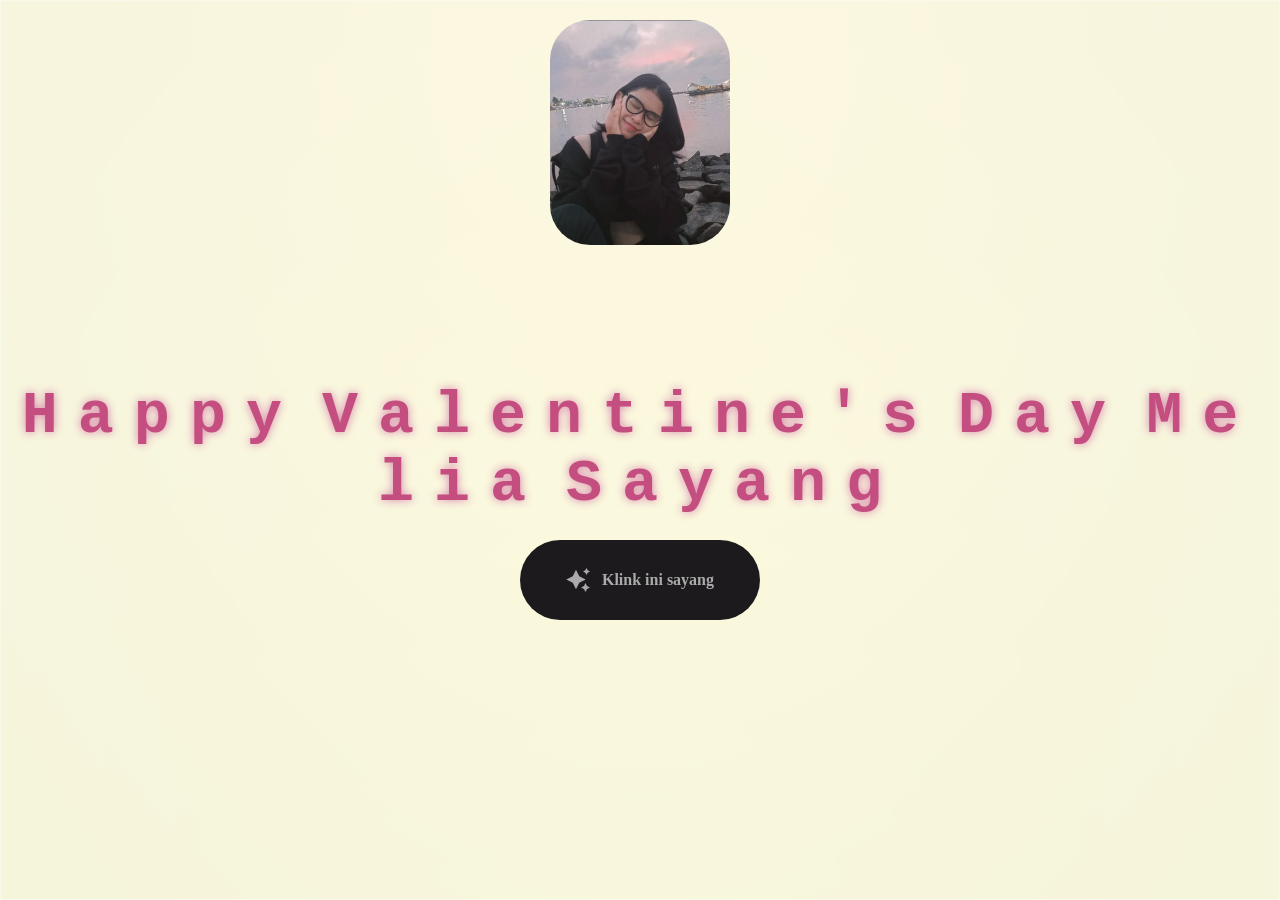
<file: index.html>
<html lang="en">

<head>
  <meta charset="UTF-8">
  <meta name="viewport" content="width=device-width, initial-scale=1.0">
  <link rel="shortcut icon" href="gift.png" type="image/x-icon">
  <link rel="stylesheet" href="index1.css">

  <!-- Document Title -->
  <title>I Have Something</title>
</head>

<body>
  
  <!-- Background -->
  <div class="night"></div>
  
  <!-- Title -->
  <h1 class="title"></h1>

  <!-- Image -->
  <div style="text-align: center; margin-top: 20px;  position: relative;">
    <img src="cewesahat.jpeg" alt="Gambar" style="width: 180px; height: auto; border-radius: 40px;">
  </div>

  <!-- Button -->
  <div style="position: absolute; top: 60vh; width: 100%; display: flex; justify-content: center;">
    <a href="flower.html" class="btn">
      <svg height="24" width="24" fill="#FFFFFF" viewBox="0 0 24 24" data-name="Layer 1" id="Layer_1" class="sparkle">
        <path
          d="M10,21.236,6.755,14.745.264,11.5,6.755,8.255,10,1.764l3.245,6.491L19.736,11.5l-6.491,3.245ZM18,21l1.5,3L21,21l3-1.5L21,18l-1.5-3L18,18l-3,1.5ZM19.333,4.667,20.5,7l1.167-2.333L24,3.5,21.667,2.333,20.5,0,19.333,2.333,17,3.5Z">
        </path>
      </svg>

      <span class="text">Klink ini sayang</span>
    </a>
  </div>

  <script src="indexjs.js"></script>
</body>

</html>
</file>
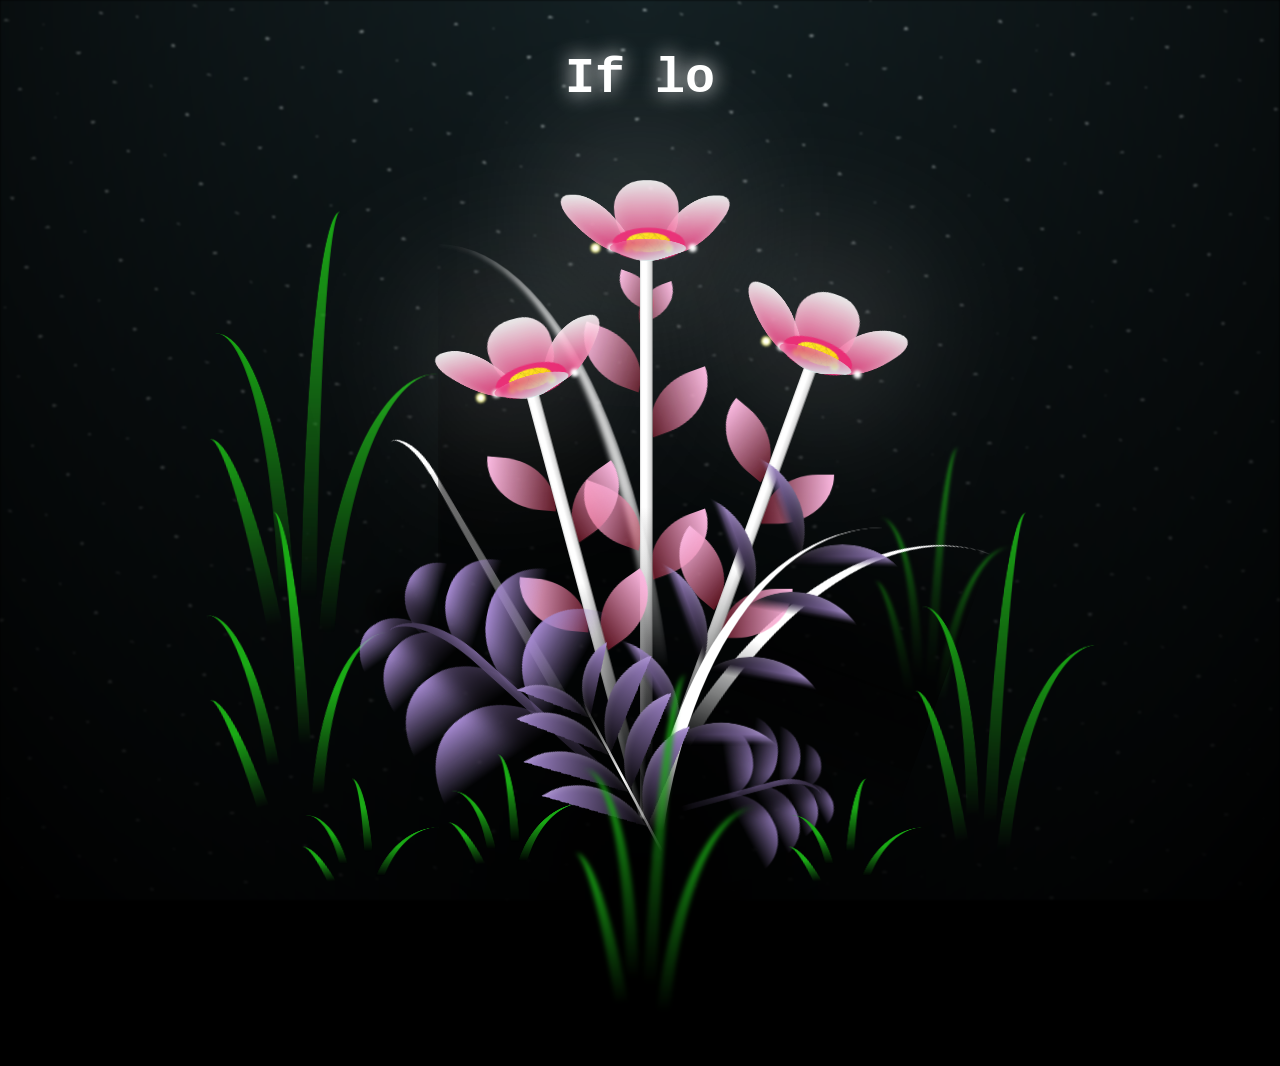
<file: flower.html>
<!DOCTYPE html>
<html lang="en">

<head>
  <meta charset="UTF-8">
  <meta http-equiv="X-UA-Compatible" content="IE=edge">
  <meta name="viewport" content="width=device-width, initial-scale=1.0">
  <link rel="shortcut icon" href="images/gift.png" type="image/x-icon">
  <link rel="stylesheet" href="style.css">

  <!-- Document Title -->
  <title>FLOWERS</title>
</head>

<body class="not-loaded">

  
  <!-- Background -->
  <div class="night"></div>
  <audio id="bgAudio" loop>
  <source src="audio_sempurna.mp3" type="audio/mpeg">
</audio>

<script>
document.addEventListener("DOMContentLoaded", function () {
  const audio = document.getElementById("bgAudio");

  
  audio.play().then(() => {
    
    setTimeout(() => {
      audio.muted = false;
    }, 800);
  }).catch(() => {
    
    document.body.addEventListener("click", function () {
      audio.muted = false;
      audio.play();
    }, { once: true });
  });
});
</script>
  <!-- Flower -->
  <div class="flowers">
    <div class="flower flower--1">
      <div class="flower__leafs flower__leafs--1">
        <div class="flower__leaf flower__leaf--1"></div>
        <div class="flower__leaf flower__leaf--2"></div>
        <div class="flower__leaf flower__leaf--3"></div>
        <div class="flower__leaf flower__leaf--4"></div>
        <div class="flower__white-circle"></div>

        <div class="flower__light flower__light--1"></div>
        <div class="flower__light flower__light--2"></div>
        <div class="flower__light flower__light--3"></div>
        <div class="flower__light flower__light--4"></div>
        <div class="flower__light flower__light--5"></div>
        <div class="flower__light flower__light--6"></div>
        <div class="flower__light flower__light--7"></div>
        <div class="flower__light flower__light--8"></div>

      </div>
      <div class="flower__line">
        <div class="flower__line__leaf flower__line__leaf--1"></div>
        <div class="flower__line__leaf flower__line__leaf--2"></div>
        <div class="flower__line__leaf flower__line__leaf--3"></div>
        <div class="flower__line__leaf flower__line__leaf--4"></div>
        <div class="flower__line__leaf flower__line__leaf--5"></div>
        <div class="flower__line__leaf flower__line__leaf--6"></div>
      </div>
    </div>

    <div class="flower flower--2">
      <div class="flower__leafs flower__leafs--2">
        <div class="flower__leaf flower__leaf--1"></div>
        <div class="flower__leaf flower__leaf--2"></div>
        <div class="flower__leaf flower__leaf--3"></div>
        <div class="flower__leaf flower__leaf--4"></div>
        <div class="flower__white-circle"></div>

        <div class="flower__light flower__light--1"></div>
        <div class="flower__light flower__light--2"></div>
        <div class="flower__light flower__light--3"></div>
        <div class="flower__light flower__light--4"></div>
        <div class="flower__light flower__light--5"></div>
        <div class="flower__light flower__light--6"></div>
        <div class="flower__light flower__light--7"></div>
        <div class="flower__light flower__light--8"></div>

      </div>
      <div class="flower__line">
        <div class="flower__line__leaf flower__line__leaf--1"></div>
        <div class="flower__line__leaf flower__line__leaf--2"></div>
        <div class="flower__line__leaf flower__line__leaf--3"></div>
        <div class="flower__line__leaf flower__line__leaf--4"></div>
      </div>
    </div>

    <div class="flower flower--3">
      <div class="flower__leafs flower__leafs--3">
        <div class="flower__leaf flower__leaf--1"></div>
        <div class="flower__leaf flower__leaf--2"></div>
        <div class="flower__leaf flower__leaf--3"></div>
        <div class="flower__leaf flower__leaf--4"></div>
        <div class="flower__white-circle"></div>

        <div class="flower__light flower__light--1"></div>
        <div class="flower__light flower__light--2"></div>
        <div class="flower__light flower__light--3"></div>
        <div class="flower__light flower__light--4"></div>
        <div class="flower__light flower__light--5"></div>
        <div class="flower__light flower__light--6"></div>
        <div class="flower__light flower__light--7"></div>
        <div class="flower__light flower__light--8"></div>

      </div>
      <div class="flower__line">
        <div class="flower__line__leaf flower__line__leaf--1"></div>
        <div class="flower__line__leaf flower__line__leaf--2"></div>
        <div class="flower__line__leaf flower__line__leaf--3"></div>
        <div class="flower__line__leaf flower__line__leaf--4"></div>
      </div>
    </div>

    <div class="grow-ans" style="--d:1.2s">
      <div class="flower__g-long">
        <div class="flower__g-long__top"></div>
        <div class="flower__g-long__bottom"></div>
      </div>
    </div>

    <div class="growing-grass">
      <div class="flower__grass flower__grass--1">
        <div class="flower__grass--top"></div>
        <div class="flower__grass--bottom"></div>
        <div class="flower__grass__leaf flower__grass__leaf--1"></div>
        <div class="flower__grass__leaf flower__grass__leaf--2"></div>
        <div class="flower__grass__leaf flower__grass__leaf--3"></div>
        <div class="flower__grass__leaf flower__grass__leaf--4"></div>
        <div class="flower__grass__leaf flower__grass__leaf--5"></div>
        <div class="flower__grass__leaf flower__grass__leaf--6"></div>
        <div class="flower__grass__leaf flower__grass__leaf--7"></div>
        <div class="flower__grass__leaf flower__grass__leaf--8"></div>
        <div class="flower__grass__overlay"></div>
      </div>
    </div>

    <div class="growing-grass">
      <div class="flower__grass flower__grass--2">
        <div class="flower__grass--top"></div>
        <div class="flower__grass--bottom"></div>
        <div class="flower__grass__leaf flower__grass__leaf--1"></div>
        <div class="flower__grass__leaf flower__grass__leaf--2"></div>
        <div class="flower__grass__leaf flower__grass__leaf--3"></div>
        <div class="flower__grass__leaf flower__grass__leaf--4"></div>
        <div class="flower__grass__leaf flower__grass__leaf--5"></div>
        <div class="flower__grass__leaf flower__grass__leaf--6"></div>
        <div class="flower__grass__leaf flower__grass__leaf--7"></div>
        <div class="flower__grass__leaf flower__grass__leaf--8"></div>
        <div class="flower__grass__overlay"></div>
      </div>
    </div>

    <div class="grow-ans" style="--d:2.4s">
      <div class="flower__g-right flower__g-right--1">
        <div class="leaf"></div>
      </div>
    </div>

    <div class="grow-ans" style="--d:2.8s">
      <div class="flower__g-right flower__g-right--2">
        <div class="leaf"></div>
      </div>
    </div>

    <div class="grow-ans" style="--d:2.8s">
      <div class="flower__g-front">
        <div class="flower__g-front__leaf-wrapper flower__g-front__leaf-wrapper--1">
          <div class="flower__g-front__leaf"></div>
        </div>
        <div class="flower__g-front__leaf-wrapper flower__g-front__leaf-wrapper--2">
          <div class="flower__g-front__leaf"></div>
        </div>
        <div class="flower__g-front__leaf-wrapper flower__g-front__leaf-wrapper--3">
          <div class="flower__g-front__leaf"></div>
        </div>
        <div class="flower__g-front__leaf-wrapper flower__g-front__leaf-wrapper--4">
          <div class="flower__g-front__leaf"></div>
        </div>
        <div class="flower__g-front__leaf-wrapper flower__g-front__leaf-wrapper--5">
          <div class="flower__g-front__leaf"></div>
        </div>
        <div class="flower__g-front__leaf-wrapper flower__g-front__leaf-wrapper--6">
          <div class="flower__g-front__leaf"></div>
        </div>
        <div class="flower__g-front__leaf-wrapper flower__g-front__leaf-wrapper--7">
          <div class="flower__g-front__leaf"></div>
        </div>
        <div class="flower__g-front__leaf-wrapper flower__g-front__leaf-wrapper--8">
          <div class="flower__g-front__leaf"></div>
        </div>
        <div class="flower__g-front__line"></div>
      </div>
    </div>

    <div class="grow-ans" style="--d:3.2s">
      <div class="flower__g-fr">
        <div class="leaf"></div>
        <div class="flower__g-fr__leaf flower__g-fr__leaf--1"></div>
        <div class="flower__g-fr__leaf flower__g-fr__leaf--2"></div>
        <div class="flower__g-fr__leaf flower__g-fr__leaf--3"></div>
        <div class="flower__g-fr__leaf flower__g-fr__leaf--4"></div>
        <div class="flower__g-fr__leaf flower__g-fr__leaf--5"></div>
        <div class="flower__g-fr__leaf flower__g-fr__leaf--6"></div>
        <div class="flower__g-fr__leaf flower__g-fr__leaf--7"></div>
        <div class="flower__g-fr__leaf flower__g-fr__leaf--8"></div>
      </div>
    </div>

    <div class="long-g long-g--0">
      <div class="grow-ans" style="--d:3s">
        <div class="leaf leaf--0"></div>
      </div>
      <div class="grow-ans" style="--d:2.2s">
        <div class="leaf leaf--1"></div>
      </div>
      <div class="grow-ans" style="--d:3.4s">
        <div class="leaf leaf--2"></div>
      </div>
      <div class="grow-ans" style="--d:3.6s">
        <div class="leaf leaf--3"></div>
      </div>
    </div>

    <div class="long-g long-g--1">
      <div class="grow-ans" style="--d:3.6s">
        <div class="leaf leaf--0"></div>
      </div>
      <div class="grow-ans" style="--d:3.8s">
        <div class="leaf leaf--1"></div>
      </div>
      <div class="grow-ans" style="--d:4s">
        <div class="leaf leaf--2"></div>
      </div>
      <div class="grow-ans" style="--d:4.2s">
        <div class="leaf leaf--3"></div>
      </div>
    </div>

    <div class="long-g long-g--2">
      <div class="grow-ans" style="--d:4s">
        <div class="leaf leaf--0"></div>
      </div>
      <div class="grow-ans" style="--d:4.2s">
        <div class="leaf leaf--1"></div>
      </div>
      <div class="grow-ans" style="--d:4.4s">
        <div class="leaf leaf--2"></div>
      </div>
      <div class="grow-ans" style="--d:4.6s">
        <div class="leaf leaf--3"></div>
      </div>
    </div>

    <div class="long-g long-g--3">
      <div class="grow-ans" style="--d:4s">
        <div class="leaf leaf--0"></div>
      </div>
      <div class="grow-ans" style="--d:4.2s">
        <div class="leaf leaf--1"></div>
      </div>
      <div class="grow-ans" style="--d:3s">
        <div class="leaf leaf--2"></div>
      </div>
      <div class="grow-ans" style="--d:3.6s">
        <div class="leaf leaf--3"></div>
      </div>
    </div>

    <div class="long-g long-g--4">
      <div class="grow-ans" style="--d:4s">
        <div class="leaf leaf--0"></div>
      </div>
      <div class="grow-ans" style="--d:4.2s">
        <div class="leaf leaf--1"></div>
      </div>
      <div class="grow-ans" style="--d:3s">
        <div class="leaf leaf--2"></div>
      </div>
      <div class="grow-ans" style="--d:3.6s">
        <div class="leaf leaf--3"></div>
      </div>
    </div>

    <div class="long-g long-g--5">
      <div class="grow-ans" style="--d:4s">
        <div class="leaf leaf--0"></div>
      </div>
      <div class="grow-ans" style="--d:4.2s">
        <div class="leaf leaf--1"></div>
      </div>
      <div class="grow-ans" style="--d:3s">
        <div class="leaf leaf--2"></div>
      </div>
      <div class="grow-ans" style="--d:3.6s">
        <div class="leaf leaf--3"></div>
      </div>
    </div>

    <div class="long-g long-g--6">
      <div class="grow-ans" style="--d:4.2s">
        <div class="leaf leaf--0"></div>
      </div>
      <div class="grow-ans" style="--d:4.4s">
        <div class="leaf leaf--1"></div>
      </div>
      <div class="grow-ans" style="--d:4.6s">
        <div class="leaf leaf--2"></div>
      </div>
      <div class="grow-ans" style="--d:4.8s">
        <div class="leaf leaf--3"></div>
      </div>
    </div>

    <div class="long-g long-g--7">
      <div class="grow-ans" style="--d:3s">
        <div class="leaf leaf--0"></div>
      </div>
      <div class="grow-ans" style="--d:3.2s">
        <div class="leaf leaf--1"></div>
      </div>
      <div class="grow-ans" style="--d:3.5s">
        <div class="leaf leaf--2"></div>
      </div>
      <div class="grow-ans" style="--d:3.6s">
        <div class="leaf leaf--3"></div>
      </div>
    </div>
  </div>

  <!-- Title -->
  <h1 class="title"><span id="title"></span></h1>
</body>

</html>

<!-- Import Javascript -->
<script src="main.js"></script>
</file>
<file: index1.css>
*,
*::after,
*::before {
  padding: 0;
  margin: 0;
  box-sizing: border-box;
}

:root {
  --dark-color: #000;
}

.night {
  position: absolute;
  left: 50%;
  top: 0;
  transform: translateX(-50%);
  width: 100%;
  height: 100%;
  filter: blur(0.1vmin);
  /* Perubahan Warna di Sini */
  background-image: 
    radial-gradient(ellipse at top, rgba(255, 253, 235, 0.5) 0%, #f5f5dc), 
    radial-gradient(ellipse at bottom, #fffdd0, rgba(245, 222, 179, 0.4)), 
    repeating-linear-gradient(220deg, #faf9f6 0px, #faf9f6 19px, transparent 19px, transparent 22px), 
    repeating-linear-gradient(189deg, #faf9f6 0px, #faf9f6 19px, transparent 19px, transparent 22px), 
    repeating-linear-gradient(148deg, #faf9f6 0px, #faf9f6 19px, transparent 19px, transparent 22px), 
    linear-gradient(90deg, #fdf5e6, #f5f5dc);
}

.title {
  font-size: 60px;
  position: absolute;
  top: 0;
  left: 0;
  color: #c44e7f;
  font-family: 'Courier New', Courier, monospace;

  display: flex;
  flex-wrap: wrap;
  justify-content: center;
  align-content: center;
  align-items: center;

  width: 100%;
  height: 100vh;
  text-shadow: 0 0 10px #d682aa;
  letter-spacing: 0px;
}

@media (min-width: 500px) {
  .title {
    letter-spacing: 20px;
  }
}

@keyframes typing {
  from {
    opacity: 0;
  }

  to {
    opacity: 1;
  }
}

/* Terapkan animasi dengan delay */
.title span {
  opacity: 0;
  animation: typing 1s ease forwards;
  animation-delay: var(--delay);
}

a {
  text-decoration: none;
}

.btn {
  border: none;
  width: 15em;
  height: 5em;
  border-radius: 3em;
  display: flex;
  justify-content: center;
  align-items: center;
  gap: 12px;
  background: #1C1A1C;
  cursor: pointer;
  transition: all 450ms ease-in-out;
}

.sparkle {
  fill: #AAAAAA;
  transition: all 800ms ease;
}

.text {
  font-weight: 600;
  color: #AAAAAA;
  font-size: medium;
}

.btn:hover {
  background: linear-gradient(0deg, #A47CF3, #683FEA);
  box-shadow: inset 0px 1px 0px 0px rgba(255, 255, 255, 0.4),
    inset 0px -4px 0px 0px rgba(0, 0, 0, 0.2),
    0px 0px 0px 4px rgba(255, 255, 255, 0.2),
    0px 0px 180px 0px #9917FF;
  transform: translateY(-2px);
}

.btn:hover .text {
  color: white;
}

.btn:hover .sparkle {
  fill: white;
  transform: scale(1.2);
}
</file>
<file: style.css>
*,
*::after,
*::before {
  padding: 0;
  margin: 0;
  box-sizing: border-box;
}

:root {
  --dark-color: #000;
}

.title {
  position: absolute;
  width: 100%;
  text-align: center;
  margin-top: 50px;
  top: 0;
  left: 0;
  color: white;
  font-family: 'Courier New', Courier, monospace;
  font-size: 50px;
  text-shadow: 0px 0px 20px white;
}

body {
  display: flex;
  align-items: flex-end;
  justify-content: center;
  min-height: 100vh;
  background-color: var(--dark-color);
  overflow: hidden;
  perspective: 1000px;
}

.night {
  position: fixed;
  left: 50%;
  top: 0;
  transform: translateX(-50%);
  width: 100%;
  height: 100%;
  filter: blur(0.1vmin);
  background-image: radial-gradient(ellipse at top, transparent 0%, var(--dark-color)), radial-gradient(ellipse at bottom, var(--dark-color), rgba(145, 233, 255, 0.2)), repeating-linear-gradient(220deg, rgb(0, 0, 0) 0px, rgb(0, 0, 0) 19px, transparent 19px, transparent 22px), repeating-linear-gradient(189deg, rgb(0, 0, 0) 0px, rgb(0, 0, 0) 19px, transparent 19px, transparent 22px), repeating-linear-gradient(148deg, rgb(0, 0, 0) 0px, rgb(0, 0, 0) 19px, transparent 19px, transparent 22px), linear-gradient(90deg, rgb(255, 255, 250), rgb(240, 240, 240));
}

.flowers {
  position: relative;
  transform: scale(0.9);
}

.flower {
  position: absolute;
  bottom: 10vmin;
  transform-origin: bottom center;
  z-index: 10;
  --fl-speed: 0.8s;
}

.flower--1 {
  animation: moving-flower-1 4s linear infinite;
}

.flower--1 .flower__line {
  height: 70vmin;
  animation-delay: 0.3s;
}

.flower--1 .flower__line__leaf--1 {
  animation: blooming-leaf-right var(--fl-speed) 1.6s backwards;
}

.flower--1 .flower__line__leaf--2 {
  animation: blooming-leaf-right var(--fl-speed) 1.4s backwards;
}

.flower--1 .flower__line__leaf--3 {
  animation: blooming-leaf-left var(--fl-speed) 1.2s backwards;
}

.flower--1 .flower__line__leaf--4 {
  animation: blooming-leaf-left var(--fl-speed) 1s backwards;
}

.flower--1 .flower__line__leaf--5 {
  animation: blooming-leaf-right var(--fl-speed) 1.8s backwards;
}

.flower--1 .flower__line__leaf--6 {
  animation: blooming-leaf-left var(--fl-speed) 2s backwards;
}

.flower--2 {
  left: 50%;
  transform: rotate(20deg);
  animation: moving-flower-2 4s linear infinite;
}

.flower--2 .flower__line {
  height: 60vmin;
  animation-delay: 0.6s;
}

.flower--2 .flower__line__leaf--1 {
  animation: blooming-leaf-right var(--fl-speed) 1.9s backwards;
}

.flower--2 .flower__line__leaf--2 {
  animation: blooming-leaf-right var(--fl-speed) 1.7s backwards;
}

.flower--2 .flower__line__leaf--3 {
  animation: blooming-leaf-left var(--fl-speed) 1.5s backwards;
}

.flower--2 .flower__line__leaf--4 {
  animation: blooming-leaf-left var(--fl-speed) 1.3s backwards;
}

.flower--3 {
  left: 50%;
  transform: rotate(-15deg);
  animation: moving-flower-3 4s linear infinite;
}

.flower--3 .flower__line {
  animation-delay: 0.9s;
}

.flower--3 .flower__line__leaf--1 {
  animation: blooming-leaf-right var(--fl-speed) 2.5s backwards;
}

.flower--3 .flower__line__leaf--2 {
  animation: blooming-leaf-right var(--fl-speed) 2.3s backwards;
}

.flower--3 .flower__line__leaf--3 {
  animation: blooming-leaf-left var(--fl-speed) 2.1s backwards;
}

.flower--3 .flower__line__leaf--4 {
  animation: blooming-leaf-left var(--fl-speed) 1.9s backwards;
}

.flower__leafs {
  position: relative;
  animation: blooming-flower 2s backwards;
}

.flower__leafs--1 {
  animation-delay: 1.1s;
}

.flower__leafs--2 {
  animation-delay: 1.4s;
}

.flower__leafs--3 {
  animation-delay: 1.7s;
}

.flower__leafs::after {
  content: "";
  position: absolute;
  left: 0;
  top: 0;
  transform: translate(-50%, -100%);
  width: 8vmin;
  height: 8vmin;
  background-color: #fff;
  filter: blur(10vmin);
}

.flower__leaf {
  position: absolute;
  bottom: 0;
  left: 50%;
  width: 8vmin;
  height: 11vmin;
  border-radius: 51% 49% 47% 53%/44% 45% 55% 69%;
  background-color: #a7ffee;
  background-image: linear-gradient(to top, #e71b69, #fff);
  transform-origin: bottom center;
  opacity: 0.9;
  box-shadow: inset 0 0 2vmin rgba(255, 255, 255, 0.5);
  
}

.flower__leaf--1 {
  transform: translate(-10%, 1%) rotateY(40deg) rotateX(-50deg);
}

.flower__leaf--2 {
  transform: translate(-50%, -4%) rotateX(40deg);
}

.flower__leaf--3 {
  transform: translate(-90%, 0%) rotateY(45deg) rotateX(50deg);
}

.flower__leaf--4 {
  width: 8vmin;
  height: 8vmin;
  transform-origin: bottom left;
  border-radius: 4vmin 10vmin 4vmin 4vmin;
  transform: translate(0%, 18%) rotateX(70deg) rotate(-43deg);
  background-image: linear-gradient(to top, rgba(255, 2555, 255, 0.4), #e71b69);
  z-index: 1;
  opacity: 0.8;
  -webkit-transform: translate(0%, 18%) rotateX(70deg) rotate(-43deg);
  -moz-transform: translate(0%, 18%) rotateX(70deg) rotate(-43deg);
  -ms-transform: translate(0%, 18%) rotateX(70deg) rotate(-43deg);
  -o-transform: translate(0%, 18%) rotateX(70deg) rotate(-43deg);
}

.flower__white-circle {
  position: absolute;
  left: -3.5vmin;
  top: -3vmin;
  width: 9vmin;
  height: 4vmin;
  border-radius: 50%;
  background-color: #e71b69;
}

.flower__white-circle::after {
  content: "";
  position: absolute;
  left: 50%;
  top: 45%;
  transform: translate(-50%, -50%);
  width: 60%;
  height: 60%;
  border-radius: inherit;
  background-image: repeating-linear-gradient(135deg, rgba(0, 0, 0, 0.03) 0px, rgba(0, 0, 0, 0.03) 1px, transparent 1px, transparent 12px), repeating-linear-gradient(45deg, rgba(0, 0, 0, 0.03) 0px, rgba(0, 0, 0, 0.03) 1px, transparent 1px, transparent 12px), repeating-linear-gradient(67.5deg, rgba(0, 0, 0, 0.03) 0px, rgba(0, 0, 0, 0.03) 1px, transparent 1px, transparent 12px), repeating-linear-gradient(135deg, rgba(0, 0, 0, 0.03) 0px, rgba(0, 0, 0, 0.03) 1px, transparent 1px, transparent 12px), repeating-linear-gradient(45deg, rgba(0, 0, 0, 0.03) 0px, rgba(0, 0, 0, 0.03) 1px, transparent 1px, transparent 12px), repeating-linear-gradient(112.5deg, rgba(0, 0, 0, 0.03) 0px, rgba(0, 0, 0, 0.03) 1px, transparent 1px, transparent 12px), repeating-linear-gradient(112.5deg, rgba(0, 0, 0, 0.03) 0px, rgba(0, 0, 0, 0.03) 1px, transparent 1px, transparent 12px), repeating-linear-gradient(45deg, rgba(0, 0, 0, 0.03) 0px, rgba(0, 0, 0, 0.03) 1px, transparent 1px, transparent 12px), repeating-linear-gradient(22.5deg, rgba(0, 0, 0, 0.03) 0px, rgba(0, 0, 0, 0.03) 1px, transparent 1px, transparent 12px), repeating-linear-gradient(45deg, rgba(0, 0, 0, 0.03) 0px, rgba(0, 0, 0, 0.03) 1px, transparent 1px, transparent 12px), repeating-linear-gradient(22.5deg, rgba(0, 0, 0, 0.03) 0px, rgba(0, 0, 0, 0.03) 1px, transparent 1px, transparent 12px), repeating-linear-gradient(135deg, rgba(0, 0, 0, 0.03) 0px, rgba(0, 0, 0, 0.03) 1px, transparent 1px, transparent 12px), repeating-linear-gradient(157.5deg, rgba(0, 0, 0, 0.03) 0px, rgba(0, 0, 0, 0.03) 1px, transparent 1px, transparent 12px), repeating-linear-gradient(67.5deg, rgba(0, 0, 0, 0.03) 0px, rgba(0, 0, 0, 0.03) 1px, transparent 1px, transparent 12px), repeating-linear-gradient(67.5deg, rgba(0, 0, 0, 0.03) 0px, rgba(0, 0, 0, 0.03) 1px, transparent 1px, transparent 12px), linear-gradient(90deg, rgb(255, 235, 18), rgb(255, 206, 0));
}

.flower__line {
  z-index: 1000;
  height: 55vmin;
  width: 1.5vmin;
  background-image: linear-gradient(to left, rgba(0, 0, 0, 0.2), transparent, rgba(255, 255, 255, 0.2)), linear-gradient(to top, transparent 10%, #fff, #fff);
  box-shadow: inset 0 0 2px rgba(0, 0, 0, 0.5);
  animation: grow-flower-tree 4s backwards;
}

.flower__line__leaf {
  z-index: -1;
  --w: 7vmin;
  --h: calc(var(--w) + 2vmin);
  position: absolute;
  top: 20%;
  left: 90%;
  width: var(--w);
  height: var(--h);
  border-top-right-radius: var(--h);
  border-bottom-left-radius: var(--h);
  background-image: linear-gradient(to top, rgba(221, 41, 71, 0.4), #fab7e0);
}

.flower__line__leaf--1 {
  transform: rotate(70deg) rotateY(30deg);
}

.flower__line__leaf--2 {
  top: 45%;
  transform: rotate(70deg) rotateY(30deg);
}

.flower__line__leaf--3,
.flower__line__leaf--4,
.flower__line__leaf--6 {
  border-top-right-radius: 0;
  border-bottom-left-radius: 0;
  border-top-left-radius: var(--h);
  border-bottom-right-radius: var(--h);
  left: -460%;
  top: 12%;
  transform: rotate(-70deg) rotateY(30deg);
}

.flower__line__leaf--4 {
  top: 40%;
}

.flower__line__leaf--5 {
  top: 0;
  transform-origin: left;
  transform: rotate(70deg) rotateY(30deg) scale(0.6);
}

.flower__line__leaf--6 {
  top: -2%;
  left: -450%;
  transform-origin: right;
  transform: rotate(-70deg) rotateY(30deg) scale(0.6);
}

.flower__light {
  position: absolute;
  bottom: 0vmin;
  width: 1vmin;
  height: 1vmin;
  background-color: rgb(255, 251, 0);
  border-radius: 50%;
  filter: blur(0.2vmin);
  animation: light-ans 4s linear infinite backwards;
}

.flower__light:nth-child(odd) {
  background-color: #fff;
}

.flower__light--1 {
  left: -2vmin;
  animation-delay: 1s;
}

.flower__light--2 {
  left: 3vmin;
  animation-delay: 0.5s;
}

.flower__light--3 {
  left: -6vmin;
  animation-delay: 0.3s;
}

.flower__light--4 {
  left: 6vmin;
  animation-delay: 0.9s;
}

.flower__light--5 {
  left: -1vmin;
  animation-delay: 1.5s;
}

.flower__light--6 {
  left: -4vmin;
  animation-delay: 3s;
}

.flower__light--7 {
  left: 3vmin;
  animation-delay: 2s;
}

.flower__light--8 {
  left: -6vmin;
  animation-delay: 3.5s;
}

.flower__grass {
  --c: #A589D1;
  --line-w: 1.5vmin;
  position: absolute;
  bottom: 12vmin;
  left: -7vmin;
  display: flex;
  flex-direction: column;
  align-items: flex-end;
  z-index: 20;
  transform-origin: bottom center;
  transform: rotate(-48deg) rotateY(40deg);
}

.flower__grass--1 {
  animation: moving-grass 2s linear infinite;
}

.flower__grass--2 {
  left: 2vmin;
  bottom: 10vmin;
  transform: scale(0.5) rotate(75deg) rotateX(10deg) rotateY(-200deg);
  opacity: 0.8;
  z-index: 0;
  animation: moving-grass--2 1.5s linear infinite;
}

.flower__grass--top {
  width: 7vmin;
  height: 10vmin;
  border-top-right-radius: 100%;
  border-right: var(--line-w) solid var(--c);
  transform-origin: bottom center;
  transform: rotate(-2deg);
}

.flower__grass--bottom {
  margin-top: -2px;
  width: var(--line-w);
  height: 25vmin;
  background-image: linear-gradient(to top, transparent, var(--c));
}

.flower__grass__leaf {
  --size: 10vmin;
  position: absolute;
  width: calc(var(--size) * 2.1);
  height: var(--size);
  border-top-left-radius: var(--size);
  border-top-right-radius: var(--size);
  background-image: linear-gradient(to top, transparent, transparent 30%, var(--c));
  z-index: 100;
}

.flower__grass__leaf--1 {
  top: -6%;
  left: 30%;
  --size: 6vmin;
  transform: rotate(-20deg);
  animation: growing-grass-ans--1 2s 2.6s backwards;
}

@keyframes growing-grass-ans--1 {
  0% {
    transform-origin: bottom left;
    transform: rotate(-20deg) scale(0);
  }
}

.flower__grass__leaf--2 {
  top: -5%;
  left: -110%;
  --size: 6vmin;
  transform: rotate(10deg);
  animation: growing-grass-ans--2 2s 2.4s linear backwards;
}

@keyframes growing-grass-ans--2 {
  0% {
    transform-origin: bottom right;
    transform: rotate(10deg) scale(0);
  }
}

.flower__grass__leaf--3 {
  top: 5%;
  left: 60%;
  --size: 8vmin;
  transform: rotate(-18deg) rotateX(-20deg);
  animation: growing-grass-ans--3 2s 2.2s linear backwards;
}

@keyframes growing-grass-ans--3 {
  0% {
    transform-origin: bottom left;
    transform: rotate(-18deg) rotateX(-20deg) scale(0);
  }
}

.flower__grass__leaf--4 {
  top: 6%;
  left: -135%;
  --size: 8vmin;
  transform: rotate(2deg);
  animation: growing-grass-ans--4 2s 2s linear backwards;
}

@keyframes growing-grass-ans--4 {
  0% {
    transform-origin: bottom right;
    transform: rotate(2deg) scale(0);
  }
}

.flower__grass__leaf--5 {
  top: 20%;
  left: 60%;
  --size: 10vmin;
  transform: rotate(-24deg) rotateX(-20deg);
  animation: growing-grass-ans--5 2s 1.8s linear backwards;
}

@keyframes growing-grass-ans--5 {
  0% {
    transform-origin: bottom left;
    transform: rotate(-24deg) rotateX(-20deg) scale(0);
  }
}

.flower__grass__leaf--6 {
  top: 22%;
  left: -180%;
  --size: 10vmin;
  transform: rotate(10deg);
  animation: growing-grass-ans--6 2s 1.6s linear backwards;
}

@keyframes growing-grass-ans--6 {
  0% {
    transform-origin: bottom right;
    transform: rotate(10deg) scale(0);
  }
}

.flower__grass__leaf--7 {
  top: 39%;
  left: 70%;
  --size: 10vmin;
  transform: rotate(-10deg);
  animation: growing-grass-ans--7 2s 1.4s linear backwards;
}

@keyframes growing-grass-ans--7 {
  0% {
    transform-origin: bottom left;
    transform: rotate(-10deg) scale(0);
  }
}

.flower__grass__leaf--8 {
  top: 40%;
  left: -215%;
  --size: 11vmin;
  transform: rotate(10deg);
  animation: growing-grass-ans--8 2s 1.2s linear backwards;
}

@keyframes growing-grass-ans--8 {
  0% {
    transform-origin: bottom right;
    transform: rotate(10deg) scale(0);
  }
}

.flower__grass__overlay {
  position: absolute;
  top: -10%;
  right: 0%;
  width: 100%;
  height: 100%;
  background-color: rgba(0, 0, 0, 0.6);
  filter: blur(1.5vmin);
  z-index: 100;
}

.flower__g-long {
  --w: 2vmin;
  --h: 6vmin;
  --c: #fff;
  position: absolute;
  bottom: 10vmin;
  left: -3vmin;
  transform-origin: bottom center;
  transform: rotate(-30deg) rotateY(-20deg);
  display: flex;
  flex-direction: column;
  align-items: flex-end;
  animation: flower-g-long-ans 3s linear infinite;
}

@keyframes flower-g-long-ans {

  0%,
  100% {
    transform: rotate(-30deg) rotateY(-20deg);
  }

  50% {
    transform: rotate(-32deg) rotateY(-20deg);
  }
}

.flower__g-long__top {
  top: calc(var(--h) * -1);
  width: calc(var(--w) + 1vmin);
  height: var(--h);
  border-top-right-radius: 100%;
  border-right: 0.7vmin solid var(--c);
  transform: translate(-0.7vmin, 1vmin);
}

.flower__g-long__bottom {
  width: var(--w);
  height: 50vmin;
  transform-origin: bottom center;
  background-image: linear-gradient(to top, transparent 30%, var(--c));
  box-shadow: inset 0 0 2px rgba(0, 0, 0, 0.5);
  -webkit-clip-path: polygon(35% 0, 65% 1%, 100% 100%, 0% 100%);
  clip-path: polygon(35% 0, 65% 1%, 100% 100%, 0% 100%);
}

.flower__g-right {
  position: absolute;
  bottom: 6vmin;
  left: -2vmin;
  transform-origin: bottom left;
  transform: rotate(20deg);
}

.flower__g-right .leaf {
  width: 30vmin;
  height: 50vmin;
  border-top-left-radius: 100%;
  border-left: 2vmin solid #fff;
  background-image: linear-gradient(to bottom, transparent, var(--dark-color) 60%);
  -webkit-mask-image: linear-gradient(to top, transparent 30%, #fff 60%);
}

.flower__g-right--1 {
  animation: flower-g-right-ans 2.5s linear infinite;
}

.flower__g-right--2 {
  left: 5vmin;
  transform: rotateY(-180deg);
  animation: flower-g-right-ans--2 3s linear infinite;
}

.flower__g-right--2 .leaf {
  height: 75vmin;
  filter: blur(0.3vmin);
  opacity: 0.8;
}

@keyframes flower-g-right-ans {

  0%,
  100% {
    transform: rotate(20deg);
  }

  50% {
    transform: rotate(24deg) rotateX(-20deg);
  }
}

@keyframes flower-g-right-ans--2 {

  0%,
  100% {
    transform: rotateY(-180deg) rotate(0deg) rotateX(-20deg);
  }

  50% {
    transform: rotateY(-180deg) rotate(6deg) rotateX(-20deg);
  }
}

.flower__g-front {
  position: absolute;
  bottom: 6vmin;
  left: 2.5vmin;
  z-index: 100;
  transform-origin: bottom center;
  transform: rotate(-28deg) rotateY(30deg) scale(1.04);
  animation: flower__g-front-ans 2s linear infinite;
}

@keyframes flower__g-front-ans {

  0%,
  100% {
    transform: rotate(-28deg) rotateY(30deg) scale(1.04);
  }

  50% {
    transform: rotate(-35deg) rotateY(40deg) scale(1.04);
  }
}

.flower__g-front__line {
  width: 0.3vmin;
  height: 20vmin;
  background-image: linear-gradient(to top, transparent, #fff, transparent 100%);
  position: relative;
}

.flower__g-front__leaf-wrapper {
  position: absolute;
  top: 0;
  left: 0;
  transform-origin: bottom left;
  transform: rotate(10deg);
}

.flower__g-front__leaf-wrapper:nth-child(even) {
  left: 0vmin;
  transform: rotateY(-180deg) rotate(5deg);
  animation: flower__g-front__leaf-left-ans 1s ease-in backwards;
}

.flower__g-front__leaf-wrapper:nth-child(odd) {
  animation: flower__g-front__leaf-ans 1s ease-in backwards;
}

.flower__g-front__leaf-wrapper--1 {
  top: -8vmin;
  transform: scale(0.7);
  animation: flower__g-front__leaf-ans 1s 5.5s ease-in backwards !important;
}

.flower__g-front__leaf-wrapper--2 {
  top: -8vmin;
  transform: rotateY(-180deg) scale(0.7) !important;
  animation: flower__g-front__leaf-left-ans-2 1s 4.6s ease-in backwards !important;
}

.flower__g-front__leaf-wrapper--3 {
  top: -3vmin;
  animation: flower__g-front__leaf-ans 1s 4.6s ease-in backwards;
}

.flower__g-front__leaf-wrapper--4 {
  top: -3vmin;
  transform: rotateY(-180deg) scale(0.9) !important;
  animation: flower__g-front__leaf-left-ans-2 1s 4.6s ease-in backwards !important;
}

@keyframes flower__g-front__leaf-left-ans-2 {
  0% {
    transform: rotateY(-180deg) scale(0);
  }
}

.flower__g-front__leaf-wrapper--5,
.flower__g-front__leaf-wrapper--6 {
  top: 2vmin;
}

.flower__g-front__leaf-wrapper--7,
.flower__g-front__leaf-wrapper--8 {
  top: 6.5vmin;
}

.flower__g-front__leaf-wrapper--2 {
  animation-delay: 5.2s !important;
}

.flower__g-front__leaf-wrapper--3 {
  animation-delay: 4.9s !important;
}

.flower__g-front__leaf-wrapper--5 {
  animation-delay: 4.3s !important;
}

.flower__g-front__leaf-wrapper--6 {
  animation-delay: 4.1s !important;
}

.flower__g-front__leaf-wrapper--7 {
  animation-delay: 3.8s !important;
}

.flower__g-front__leaf-wrapper--8 {
  animation-delay: 3.5s !important;
}

@keyframes flower__g-front__leaf-ans {
  0% {
    transform: rotate(10deg) scale(0);
  }
}

@keyframes flower__g-front__leaf-left-ans {
  0% {
    transform: rotateY(-180deg) rotate(5deg) scale(0);
  }
}

.flower__g-front__leaf {
  width: 10vmin;
  height: 10vmin;
  border-radius: 100% 0% 0% 100%/100% 100% 0% 0%;
  box-shadow: inset 0 2px 1vmin hsla(0, 0%, 100%, 0.2);
  background-image: linear-gradient(to bottom left, transparent, var(--dark-color)), linear-gradient(to bottom right, #A589D1 50%, transparent 50%, transparent);
  -webkit-mask-image: linear-gradient(to bottom right, #FFF 50%, transparent 50%, transparent);
  mask-image: linear-gradient(to bottom right, #fff 50%, transparent 50%, transparent);
}

.flower__g-fr {
  position: absolute;
  bottom: -4vmin;
  left: vmin;
  transform-origin: bottom left;
  z-index: 10;
  animation: flower__g-fr-ans 2s linear infinite;
}

@keyframes flower__g-fr-ans {

  0%,
  100% {
    transform: rotate(2deg);
  }

  50% {
    transform: rotate(4deg);
    -webkit-transform: rotate(4deg);
    -moz-transform: rotate(4deg);
    -ms-transform: rotate(4deg);
    -o-transform: rotate(4deg);
  }
}

.flower__g-fr .leaf {
  width: 30vmin;
  height: 50vmin;
  border-top-left-radius: 100%;
  border-left: 2vmin solid #fff;
  -webkit-mask-image: linear-gradient(to top, transparent 25%, #fff 50%);
  position: relative;
  z-index: 1;
}

.flower__g-fr__leaf {
  position: absolute;
  top: 0;
  left: 0;
  width: 10vmin;
  height: 10vmin;
  border-radius: 100% 0% 0% 100%/100% 100% 0% 0%;
  box-shadow: inset 0 2px 1vmin hsla(0, 0%, 100%, 0.2);
  background-image: linear-gradient(to bottom left, transparent, var(--dark-color) 98%), linear-gradient(to bottom right, #A589D1 45%, transparent 50%, transparent);
  -webkit-mask-image: linear-gradient(135deg, #fff 40%, transparent 50%, transparent);
}

.flower__g-fr__leaf--1 {
  left: 20vmin;
  transform: rotate(45deg);
  animation: flower__g-fr-leaft-ans-1 0.5s 5.2s linear backwards;
}

@keyframes flower__g-fr-leaft-ans-1 {
  0% {
    transform-origin: left;
    transform: rotate(45deg) scale(0);
  }
}

.flower__g-fr__leaf--2 {
  left: 12vmin;
  top: -7vmin;
  transform: rotate(25deg) rotateY(-180deg);
  animation: flower__g-fr-leaft-ans-6 0.5s 5s linear backwards;
}

.flower__g-fr__leaf--3 {
  left: 15vmin;
  top: 6vmin;
  transform: rotate(55deg);
  animation: flower__g-fr-leaft-ans-5 0.5s 4.8s linear backwards;
}

.flower__g-fr__leaf--4 {
  left: 6vmin;
  top: -2vmin;
  transform: rotate(25deg) rotateY(-180deg);
  animation: flower__g-fr-leaft-ans-6 0.5s 4.6s linear backwards;
}

.flower__g-fr__leaf--5 {
  left: 10vmin;
  top: 14vmin;
  transform: rotate(55deg);
  animation: flower__g-fr-leaft-ans-5 0.5s 4.4s linear backwards;
}

@keyframes flower__g-fr-leaft-ans-5 {
  0% {
    transform-origin: left;
    transform: rotate(55deg) scale(0);
  }
}

.flower__g-fr__leaf--6 {
  left: 0vmin;
  top: 6vmin;
  transform: rotate(25deg) rotateY(-180deg);
  animation: flower__g-fr-leaft-ans-6 0.5s 4.2s linear backwards;
}

@keyframes flower__g-fr-leaft-ans-6 {
  0% {
    transform-origin: right;
    transform: rotate(25deg) rotateY(-180deg) scale(0);
  }
}

.flower__g-fr__leaf--7 {
  left: 5vmin;
  top: 22vmin;
  transform: rotate(45deg);
  animation: flower__g-fr-leaft-ans-7 0.5s 4s linear backwards;
}

@keyframes flower__g-fr-leaft-ans-7 {
  0% {
    transform-origin: left;
    transform: rotate(45deg) scale(0);
  }
}

.flower__g-fr__leaf--8 {
  left: -4vmin;
  top: 15vmin;
  transform: rotate(15deg) rotateY(-180deg);
  animation: flower__g-fr-leaft-ans-8 0.5s 3.8s linear backwards;
}

@keyframes flower__g-fr-leaft-ans-8 {
  0% {
    transform-origin: right;
    transform: rotate(15deg) rotateY(-180deg) scale(0);
  }
}

.long-g {
  position: absolute;
  bottom: 25vmin;
  left: -42vmin;
  transform-origin: bottom left;
}

.long-g--1 {
  bottom: 0vmin;
  transform: scale(0.8) rotate(-5deg);
}

.long-g--1 .leaf {
  -webkit-mask-image: linear-gradient(to top, transparent 40%, #fff 80%) !important;
}

.long-g--1 .leaf--1 {
  --w: 5vmin;
  --h: 60vmin;
  left: -2vmin;
  transform: rotate(3deg) rotateY(-180deg);
}

.long-g--2,
.long-g--3 {
  bottom: -3vmin;
  left: -35vmin;
  transform-origin: center;
  transform: scale(0.6) rotateX(60deg);
}

.long-g--2 .leaf,
.long-g--3 .leaf {
  -webkit-mask-image: linear-gradient(to top, transparent 50%, #fff 80%) !important;
}

.long-g--2 .leaf--1,
.long-g--3 .leaf--1 {
  left: -1vmin;
  transform: rotateY(-180deg);
}

.long-g--3 {
  left: -17vmin;
  bottom: 0vmin;
}

.long-g--3 .leaf {
  -webkit-mask-image: linear-gradient(to top, transparent 40%, #fff 80%) !important;
}

.long-g--4 {
  left: 25vmin;
  bottom: -3vmin;
  transform-origin: center;
  transform: scale(0.6) rotateX(60deg);
}

.long-g--4 .leaf {
  -webkit-mask-image: linear-gradient(to top, transparent 50%, #fff 80%) !important;
}

.long-g--5 {
  left: 42vmin;
  bottom: 0vmin;
  transform: scale(0.8) rotate(2deg);
}

.long-g--6 {
  left: 0vmin;
  bottom: -20vmin;
  z-index: 100;
  filter: blur(0.3vmin);
  transform: scale(0.8) rotate(2deg);
}

.long-g--7 {
  left: 35vmin;
  bottom: 20vmin;
  z-index: -1;
  filter: blur(0.3vmin);
  transform: scale(0.6) rotate(2deg);
  opacity: 0.7;
}

.long-g .leaf {
  --w: 15vmin;
  --h: 40vmin;
  --c: #1aaa15;
  position: absolute;
  bottom: 0;
  width: var(--w);
  height: var(--h);
  border-top-left-radius: 100%;
  border-left: 2vmin solid var(--c);
  -webkit-mask-image: linear-gradient(to top, transparent 20%, var(--dark-color));
  transform-origin: bottom center;
}

.long-g .leaf--0 {
  left: 2vmin;
  animation: leaf-ans-1 4s linear infinite;
}

.long-g .leaf--1 {
  --w: 5vmin;
  --h: 60vmin;
  animation: leaf-ans-1 4s linear infinite;
}

.long-g .leaf--2 {
  --w: 10vmin;
  --h: 40vmin;
  left: -0.5vmin;
  bottom: 5vmin;
  transform-origin: bottom left;
  transform: rotateY(-180deg);
  animation: leaf-ans-2 3s linear infinite;
}

.long-g .leaf--3 {
  --w: 5vmin;
  --h: 30vmin;
  left: -1vmin;
  bottom: 3.2vmin;
  transform-origin: bottom left;
  transform: rotate(-10deg) rotateY(-180deg);
  animation: leaf-ans-3 3s linear infinite;
}

@keyframes leaf-ans-1 {

  0%,
  100% {
    transform: rotate(-5deg) scale(1);
  }

  50% {
    transform: rotate(5deg) scale(1.1);
  }
}

@keyframes leaf-ans-2 {

  0%,
  100% {
    transform: rotateY(-180deg) rotate(5deg);
  }

  50% {
    transform: rotateY(-180deg) rotate(0deg) scale(1.1);
  }
}

@keyframes leaf-ans-3 {

  0%,
  100% {
    transform: rotate(-10deg) rotateY(-180deg);
  }

  50% {
    transform: rotate(-20deg) rotateY(-180deg);
  }
}

.grow-ans {
  animation: grow-ans 2s var(--d) backwards;
}

@keyframes grow-ans {
  0% {
    transform: scale(0);
    opacity: 0;
  }
}

@keyframes light-ans {
  0% {
    opacity: 0;
    transform: translateY(0vmin);
  }

  25% {
    opacity: 1;
    transform: translateY(-5vmin) translateX(-2vmin);
  }

  50% {
    opacity: 1;
    transform: translateY(-15vmin) translateX(2vmin);
    filter: blur(0.2vmin);
  }

  75% {
    transform: translateY(-20vmin) translateX(-2vmin);
    filter: blur(0.2vmin);
  }

  100% {
    transform: translateY(-30vmin);
    opacity: 0;
    filter: blur(1vmin);
  }
}

@keyframes moving-flower-1 {

  0%,
  100% {
    transform: rotate(2deg);
  }

  50% {
    transform: rotate(-2deg);
  }
}

@keyframes moving-flower-2 {

  0%,
  100% {
    transform: rotate(18deg);
  }

  50% {
    transform: rotate(14deg);
  }
}

@keyframes moving-flower-3 {

  0%,
  100% {
    transform: rotate(-18deg);
  }

  50% {
    transform: rotate(-20deg) rotateY(-10deg);
  }
}

@keyframes blooming-leaf-right {
  0% {
    transform-origin: left;
    transform: rotate(70deg) rotateY(30deg) scale(0);
  }
}

@keyframes blooming-leaf-left {
  0% {
    transform-origin: right;
    transform: rotate(-70deg) rotateY(30deg) scale(0);
  }
}

@keyframes grow-flower-tree {
  0% {
    height: 0;
    border-radius: 1vmin;
  }
}

@keyframes blooming-flower {
  0% {
    transform: scale(0);
  }
}

@keyframes moving-grass {

  0%,
  100% {
    transform: rotate(-48deg) rotateY(40deg);
  }

  50% {
    transform: rotate(-50deg) rotateY(40deg);
  }
}

@keyframes moving-grass--2 {

  0%,
  100% {
    transform: scale(0.5) rotate(75deg) rotateX(10deg) rotateY(-200deg);
  }

  50% {
    transform: scale(0.5) rotate(79deg) rotateX(10deg) rotateY(-200deg);
  }
}

.growing-grass {
  animation: growing-grass-ans 1s 2s backwards;
}

@keyframes growing-grass-ans {
  0% {
    transform: scale(0);
  }
}

.not-loaded * {
  animation-play-state: paused !important;
}

/*# sourceMappingURL=style.css.map */
</file>
